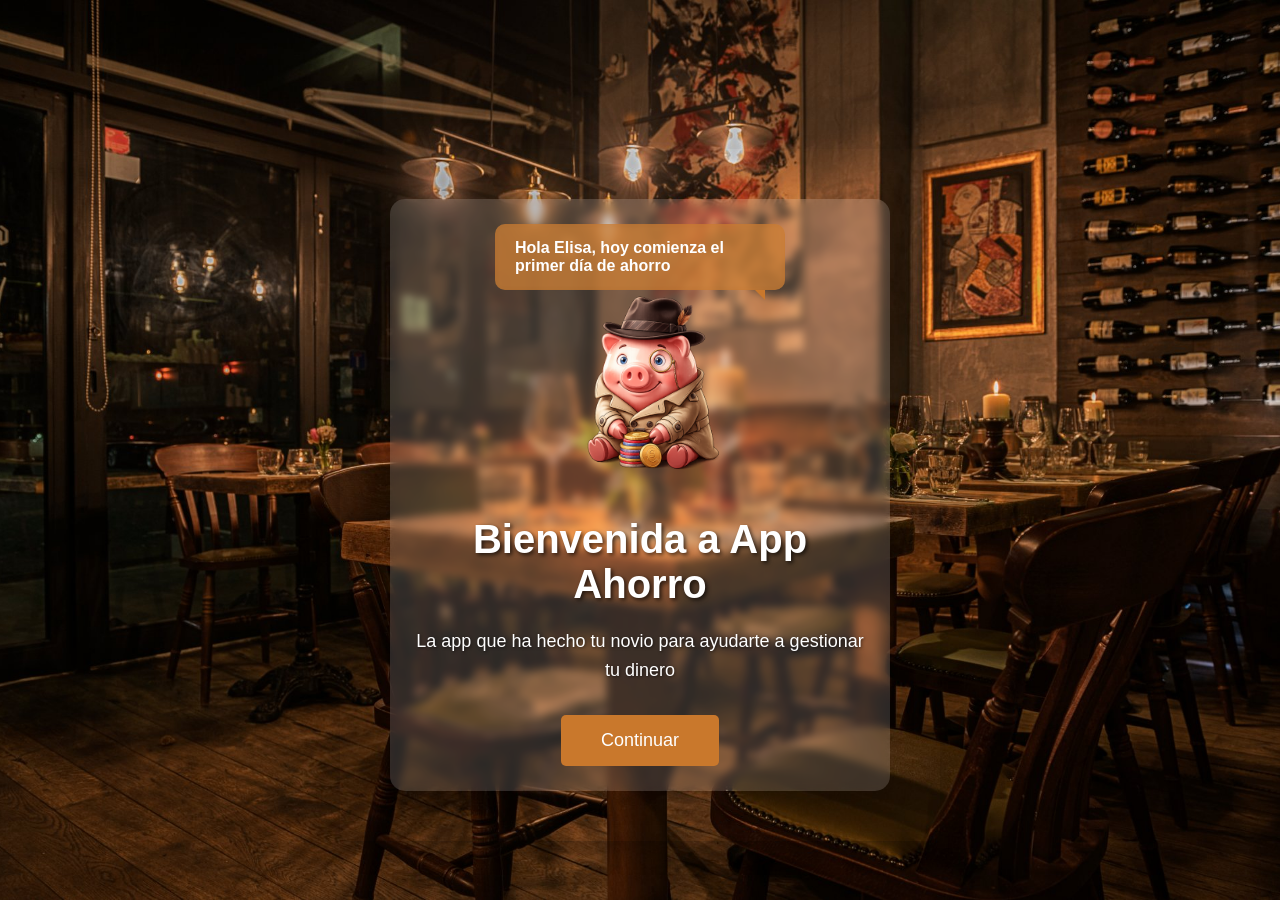
<file: index.html>
<!DOCTYPE html>
<html lang="es">
<head>
    <meta charset="UTF-8">
    <meta name="viewport" content="width=device-width, initial-scale=1.0">
    <title>Bienvenida - App Ahorro</title>
    <link rel="stylesheet" href="estilosprincipal.css">
</head>

<body>    
      <div class="container">
        <div class="card-box">
            <div class="piggy-section">
                <div class="speech-bubble">
                    Hola Elisa, hoy comienza el primer día de ahorro
                </div>
                <img id="cerditoImg" src="MULTIMEDIA/CerditoTransparente.png" alt="Cerdito de ahorro" class="piggy-image">
            </div>
            <h1>Bienvenida a App Ahorro</h1>
            <p>La app que ha hecho tu novio para ayudarte a gestionar tu dinero</p>
            <button id="continuarBtn">Continuar</button>
        </div>
    </div>

    <script>
        document.getElementById("continuarBtn").addEventListener("click", function() {
            window.location.href = "main.html";
        });
    </script>
    <script src="app.js"></script>
</body>
</html>
</file>
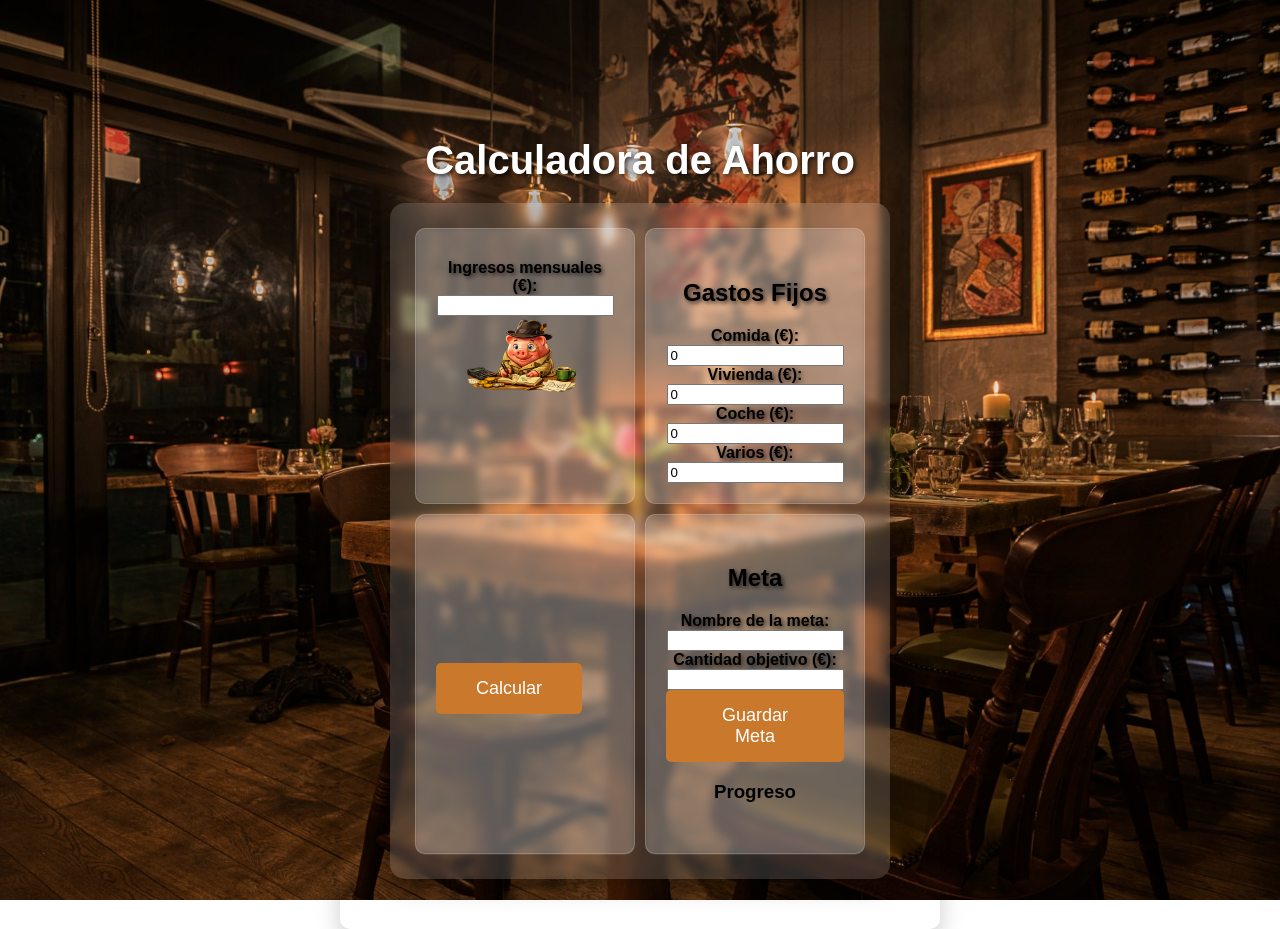
<file: main.html>
<!DOCTYPE html>
<html lang="es">
<head>
    <meta charset="UTF-8">
    <title>App Ahorro Mejorada</title>
    <link rel="stylesheet" href="estilosmain.css">
</head>
<body>

    <div class="container">
        <div class="title-box">
            <h1>Calculadora de Ahorro</h1>
        </div>
        <div class="card-box">

            <!-- INGRESOS -->
            <div class="section-box">
                <div>
                    <label>Ingresos mensuales (€):</label>
                    <input type="number" id="ingresos" min="0">
                    <img src="MULTIMEDIA/CerditoCalculando.png" alt="Cerdito Calculando" style="max-width: 120px; max-height: 120px;">
                </div>
            </div>

            <!-- GASTOS FIJOS -->
            <div class="section-box">
                <h2>Gastos Fijos</h2>
                <div>
                    <label>Comida (€):</label>
                    <input type="number" id="gastoComida" min="0" value="0">
                </div>
                <div>
                    <label>Vivienda (€):</label>
                    <input type="number" id="gastoVivienda" min="0" value="0">
                </div>
                <div>
                    <label>Coche (€):</label>
                    <input type="number" id="gastoCoche" min="0" value="0">
                </div>
                <div>
                    <label>Varios (€):</label>
                    <input type="number" id="gastoVarios" min="0" value="0">
                </div>
            </div>

            <!-- BOTÓN -->
            <div class="section-box" style="display: flex; justify-content: space-between; align-items: center;">
                <button id="calcularBtn">Calcular</button>
                
            </div>

            <!-- META -->
            <div class="section-box">
                <h2>Meta</h2>
                <div>
                    <label>Nombre de la meta:</label>
                    <input type="text" id="nombreMeta">
                </div>
                <div>
                    <label>Cantidad objetivo (€):</label>
                    <input type="number" id="cantidadMeta" min="0">
                </div>
                <button id="guardarMetaBtn">Guardar Meta</button>

                <!-- INFO META -->
                <h3>Progreso</h3>
                <p id="infoMeta"></p>
            </div>
        </div>
    </div>

    <!-- Conectar JS -->
    <script src="app.js"></script>

</body>
</html>
</file>
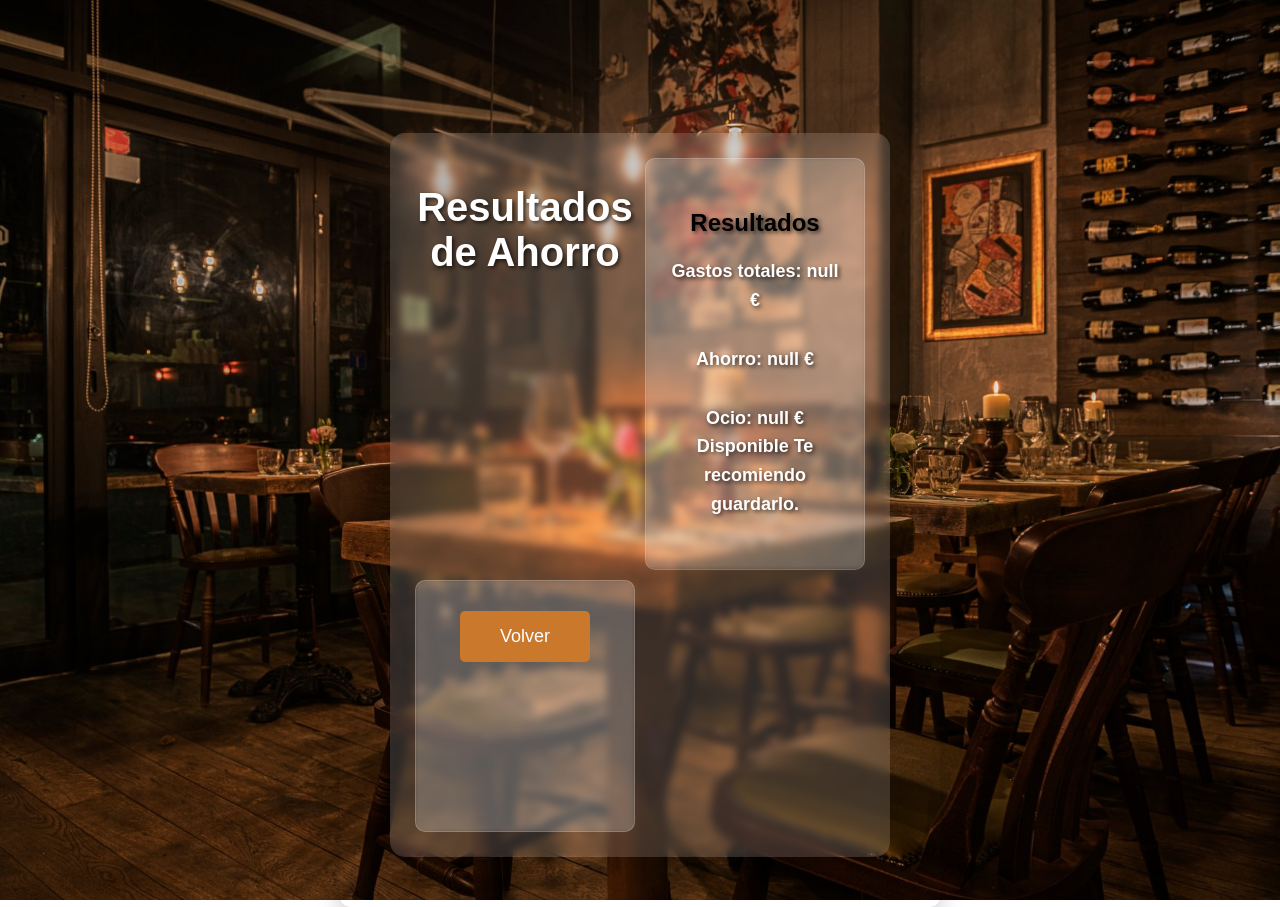
<file: resultado.html>
<!DOCTYPE html>
<html lang="es">
<head>
    <meta charset="UTF-8">
    <title>Resultados - App Ahorro</title>
    <link rel="stylesheet" href="estilosmain.css">
</head>
<body>

    <div class="container">
        <div class="card-box">
            <h1>Resultados de Ahorro</h1>

            <!-- RESULTADOS -->
            <div class="section-box">
                <h2>Resultados</h2>
                <p>Gastos totales: <span id="totalGastos"></span></p>
                <p>Ahorro: <span id="ahorro"></span></p>
                <p>Ocio: <span id="ocio"></span></p>
            </div>

            <!-- VOLVER -->
            <div class="section-box">
                <button onclick="window.location.href='main.html'">Volver</button>
            </div>
        </div>
    </div>

    <!-- Conectar JS -->
    <script src="app.js"></script>

</body>
</html>
</file>
<file: estilosprincipal.css>
body {
    display: flex;
    justify-content: center;
    align-items: center;
    height: 100vh;
    margin: 0;
    font-family: Arial, sans-serif;
    background-image: url('MULTIMEDIA/Cafeteria.jpg');
    background-size: cover;
    background-position: center;
    background-attachment: fixed;
    animation: fadeIn 1.5s ease-in-out;
}

@keyframes fadeIn {
    from { opacity: 0; }
    to { opacity: 1; }
}

.container {
    text-align: center;
    background: rgba(255, 255, 255, 0.0);
    padding: 50px;
    border-radius: 10px;
    box-shadow: 0 10px 25px rgba(0, 0, 0, 0.2);
    max-width: 500px;
    animation: slideUp 1s ease-out 0.5s both;
}

.content-box {
    background: rgba(255, 255, 255, 0.18);
    border-radius: 12px;
    padding: 20px;
    margin-top: 20px;
    backdrop-filter: blur(4px);
    -webkit-backdrop-filter: blur(4px);
}

@keyframes slideUp {
    from {
        opacity: 0;
        transform: translateY(50px);
    }
    to {
        opacity: 1;
        transform: translateY(0);
    }
}

h1, p, .speech-bubble, button {
    color: #ffffff;
}

h1 {
    margin-bottom: 20px;
    text-shadow: 2px 2px 4px rgba(0, 0, 0, 0.7);
    font-size: 2.5em;
    font-weight: bold;
}

p {
    font-size: 18px;
    margin-bottom: 30px;
    line-height: 1.6;
    text-shadow: 1px 1px 3px rgba(0, 0, 0, 0.5);
}

button {
    background: #c9782c;
    color: white;
    border: none;
    padding: 15px 40px;
    font-size: 18px;
    border-radius: 5px;
    cursor: pointer;
    transition: all 0.3s ease;
    animation: pulse 2s infinite;
}

button:hover {
    background: #764ba2;
    transform: scale(1.05);
}

@keyframes pulse {
    0% {
        box-shadow: 0 0 0 0 rgba(102, 126, 234, 0.7);
    }
    70% {
        box-shadow: 0 0 0 10px rgba(102, 126, 234, 0);
    }
    100% {
        box-shadow: 0 0 0 0 rgba(102, 126, 234, 0);
    }
}

.main-header {
    width: 100%;
    padding: 15px 0;
    background-color: #d2b48c;
    color: #2f1c0f;
    text-align: center;
    font-size: 20px;
    position: fixed;
    top: 0;
    left: 0;
    z-index: 10;
    box-shadow: 0 2px 10px rgba(0,0,0,0.2);
}

.container {
    margin-top: 90px;
}

.piggy-section {
    position: relative;
    display: flex;
    flex-direction: column;
    align-items: center;
    justify-content: center;
    margin-bottom: 20px;
    gap: -10px;
}

.card-box {
    background: rgba(255, 255, 255, 0.15);
    border-radius: 15px;
    padding: 25px;
    box-shadow: 0 10px 25px rgba(0, 0, 0, 0.2);
    backdrop-filter: blur(4px);
    -webkit-backdrop-filter: blur(4px);
}

.speech-bubble {
    background: rgba(201, 120, 44, 0.75);
    backdrop-filter: blur(3px);
    -webkit-backdrop-filter: blur(3px);
    color: #ffffff;
    padding: 15px 20px;
    border-radius: 10px;
    font-size: 16px;
    font-weight: bold;
    max-width: 250px;
    position: relative;
    text-align: left;
}

.speech-bubble::after {
    content: '';
    position: absolute;
    bottom: -10px;
    right: 20px;
    width: 0;
    height: 0;
    border-left: 10px solid transparent;
    border-top: 10px solid #c9782c;
}

.piggy-image {
    width: 300px;
    height: auto;
    object-fit: contain;
    background: transparent;
    transition: transform 0.3s ease;
    cursor: pointer;
}

.piggy-image:hover {
    transform: scale(1.05);
}

.piggy-image.bounce {
    animation: bounce 1s ease;
}

@keyframes bounce {
    0%, 20%, 50%, 80%, 100% {
        transform: translateY(0);
    }
    40% {
        transform: translateY(-10px);
    }
    60% {
        transform: translateY(-5px);
    }
}
</file>
<file: estilosmain.css>
body {
    display: flex;
    justify-content: center;
    align-items: center;
    height: 100vh;
    margin: 0;
    font-family: Arial, sans-serif;
    background-image: url('MULTIMEDIA/Cafeteria.jpg');
    background-size: cover;
    background-position: center;
    background-attachment: fixed;
    animation: fadeIn 1.5s ease-in-out;
}

@keyframes fadeIn {
    from { opacity: 0; }
    to { opacity: 1; }
}

.container {
    text-align: center;
    background: rgba(255, 255, 255, 0.0);
    padding: 50px;
    border-radius: 10px;
    box-shadow: 0 10px 25px rgba(0, 0, 0, 0.2);
    max-width: 500px;
    animation: slideUp 1s ease-out 0.5s both;
}

.content-box {
    background: rgba(255, 255, 255, 0.18);
    border-radius: 12px;
    padding: 20px;
    margin-top: 20px;
    backdrop-filter: blur(4px);
    -webkit-backdrop-filter: blur(4px);
}

@keyframes slideUp {
    from {
        opacity: 0;
        transform: translateY(50px);
    }
    to {
        opacity: 1;
        transform: translateY(0);
    }
}

h1, p, .speech-bubble, button {
    color: #ffffff;
}

h1 {
    margin-bottom: 20px;
    text-shadow: 2px 2px 4px rgba(0, 0, 0, 0.7);
    font-size: 2.5em;
    font-weight: bold;
}

p {
    font-size: 18px;
    margin-bottom: 30px;
    line-height: 1.6;
    text-shadow: 2px 2px 4px rgba(0, 0, 0, 0.7);
    font-weight: bold;
}

label {
    text-shadow: 2px 2px 4px rgba(0, 0, 0, 0.7);
    font-weight: bold;
}

h2 {
    text-shadow: 2px 2px 4px rgba(0, 0, 0, 0.7);
    font-weight: bold;
}

button {
    background: #c9782c;
    color: white;
    border: none;
    padding: 15px 40px;
    font-size: 18px;
    border-radius: 5px;
    cursor: pointer;
    transition: all 0.3s ease;
    animation: pulse 2s infinite;
}

button:hover {
    background: #764ba2;
    transform: scale(1.05);
}

@keyframes pulse {
    0% {
        box-shadow: 0 0 0 0 rgba(102, 126, 234, 0.7);
    }
    70% {
        box-shadow: 0 0 0 10px rgba(102, 126, 234, 0);
    }
    100% {
        box-shadow: 0 0 0 0 rgba(102, 126, 234, 0);
    }
}

.main-header {
    width: 100%;
    padding: 15px 0;
    background-color: #d2b48c;
    color: #2f1c0f;
    text-align: center;
    font-size: 20px;
    position: fixed;
    top: 0;
    left: 0;
    z-index: 10;
    box-shadow: 0 2px 10px rgba(0,0,0,0.2);
}

.container {
    margin-top: 90px;
}

.piggy-section {
    position: relative;
    display: flex;
    flex-direction: column;
    align-items: center;
    justify-content: center;
    margin-bottom: 20px;
    gap: -10px;
}

.card-box {
    background: rgba(255, 255, 255, 0.15);
    border-radius: 15px;
    padding: 25px;
    box-shadow: 0 10px 25px rgba(0, 0, 0, 0.2);
    backdrop-filter: blur(4px);
    -webkit-backdrop-filter: blur(4px);
    display: grid;
    grid-template-columns: 1fr 1fr;
    gap: 10px;
}

.section-box {
    background: rgba(255, 255, 255, 0.1);
    border-radius: 10px;
    padding: 20px;
    backdrop-filter: blur(2px);
    -webkit-backdrop-filter: blur(2px);
    border: 1px solid rgba(255, 255, 255, 0.2);
    min-height: 200px;
    padding-top: 30px;
}

#cerdito-box {
    min-height: 400px;
}

.speech-bubble {
    background: rgba(201, 120, 44, 0.75);
    backdrop-filter: blur(3px);
    -webkit-backdrop-filter: blur(3px);
    color: #ffffff;
    padding: 15px 20px;
    border-radius: 10px;
    font-size: 16px;
    font-weight: bold;
    max-width: 250px;
    position: relative;
    text-align: left;
}

.speech-bubble::after {
    content: '';
    position: absolute;
    bottom: -10px;
    right: 20px;
    width: 0;
    height: 0;
    border-left: 10px solid transparent;
    border-top: 10px solid #c9782c;
}

.piggy-image {
    width: 300px;
    height: auto;
    object-fit: contain;
    background: transparent;
    transition: transform 0.3s ease;
    cursor: pointer;
}

.piggy-image:hover {
    transform: scale(1.05);
}

.piggy-image.bounce {
    animation: bounce 1s ease;
}

@keyframes bounce {
    0%, 20%, 50%, 80%, 100% {
        transform: translateY(0);
    }
    40% {
        transform: translateY(-10px);
    }
    60% {
        transform: translateY(-5px);
    }
}
</file>
